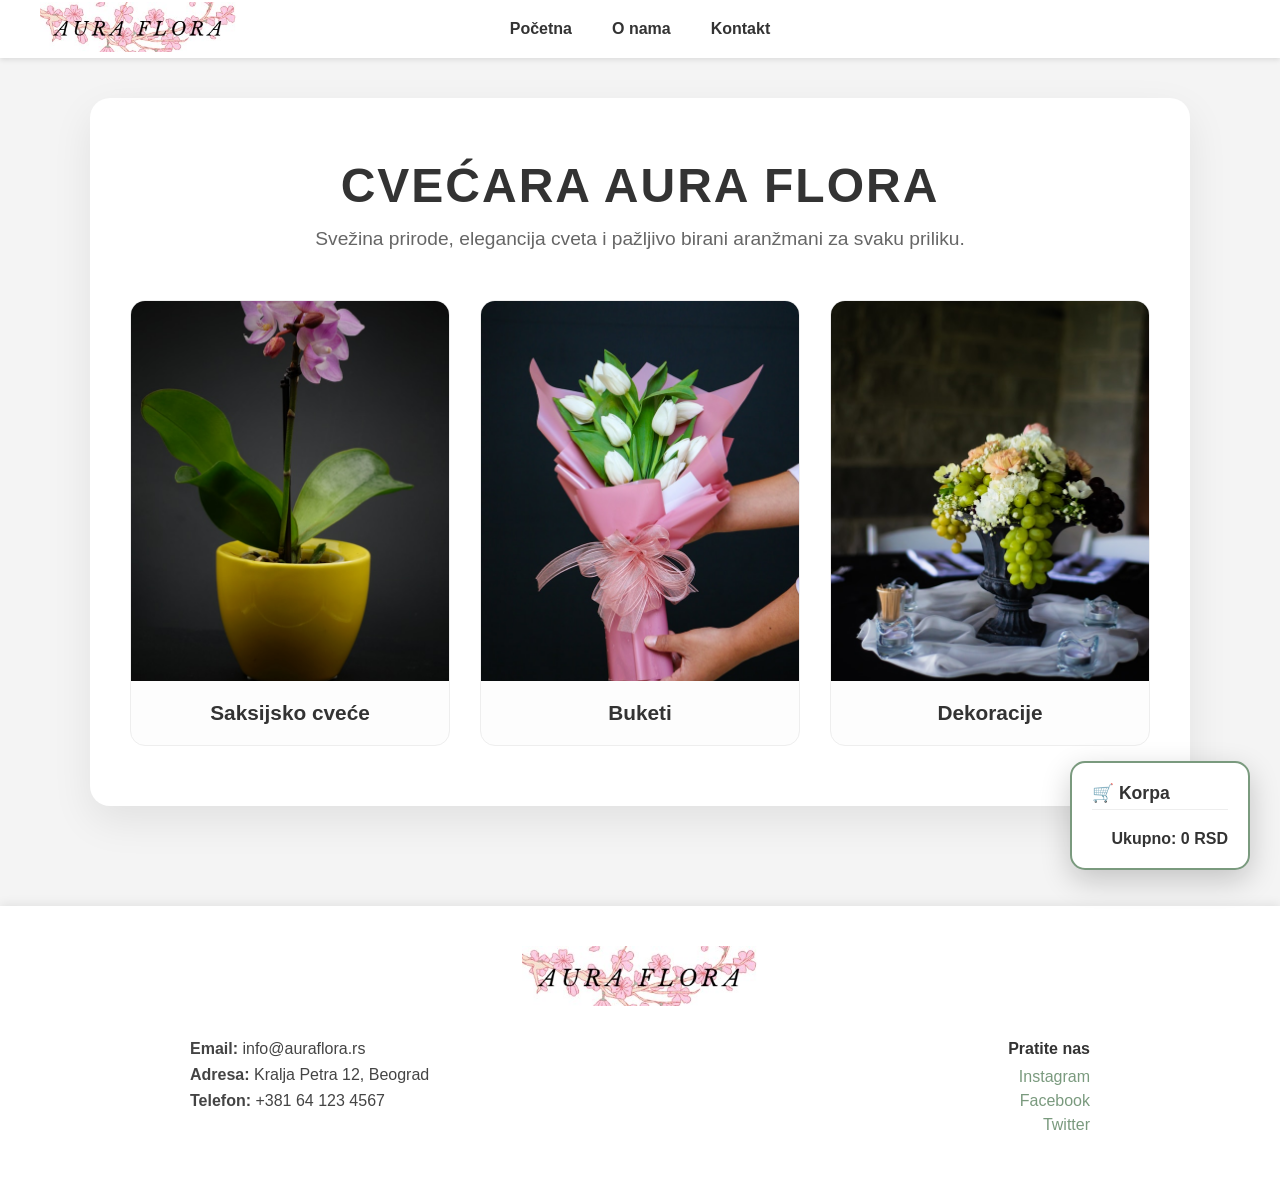
<file: cvecara/index.html>
<!DOCTYPE html>
<html lang="sr">
<head>
    <meta charset="UTF-8">
    <title>Aura Flora</title>
    <link rel="stylesheet" href="style.css">
</head>
<body class="index-page">
<header>
    <nav class="navbar">
        <div class="logo">
            <img src="./slikee/logo.cvet.jpg" alt="Aura Flora logo">
        </div>
        <ul class="nav-links">
            <li><a href="index.html">Početna</a></li>
            <li><a href="o_nama.html">O nama</a></li>
            <li><a href="kontakt.html">Kontakt</a></li>
        </ul>
    </nav>
</header>
<main class="home">
    <div class="page-card">
    <h1 class="main-title">CVEĆARA AURA FLORA</h1>
    <p class="subtitle">
        Svežina prirode, elegancija cveta i pažljivo birani aranžmani za svaku priliku.
    </p>
    <section class="category-cards">
        <a href="saksijsko.html" class="category-card">
            <img src="./slikee/saksija.jpg" alt="Saksijsko cveće">
            <h3>Saksijsko cveće</h3>
        </a>
        <a href="buketi.html" class="category-card">
            <img src="./slikee/buket.jpg" alt="Buketi">
            <h3>Buketi</h3>
        </a>
        <a href="dekoracije.html" class="category-card">
            <img src="./slikee/dekoracija.jpg" alt="Dekoracije">
            <h3>Dekoracije</h3>
        </a>
    </section>
    </div>
</main>
<div class="cart">
    <h3>🛒 Korpa</h3>
    <ul id="cart-items"></ul>
    <p id="total">Ukupno: 0 RSD</p>
</div>
<script src="script.js"></script>
</body>
<footer>
    <div class="footer-logo">
        <img src="./slikee/logo.cvet.jpg" alt="Aura Flora logo">
    </div>
    <div class="footer-content">
        <div class="footer-contact">
            <p><strong>Email:</strong> info@auraflora.rs</p>
            <p><strong>Adresa:</strong> Kralja Petra 12, Beograd</p>
            <p><strong>Telefon:</strong> +381 64 123 4567</p>
        </div>
        <div class="footer-social">
            <h4>Pratite nas</h4>
            <a href="#">Instagram</a>
            <a href="#">Facebook</a>
            <a href="#">Twitter</a>
        </div>
    </div>
</footer>
</html>
</file>
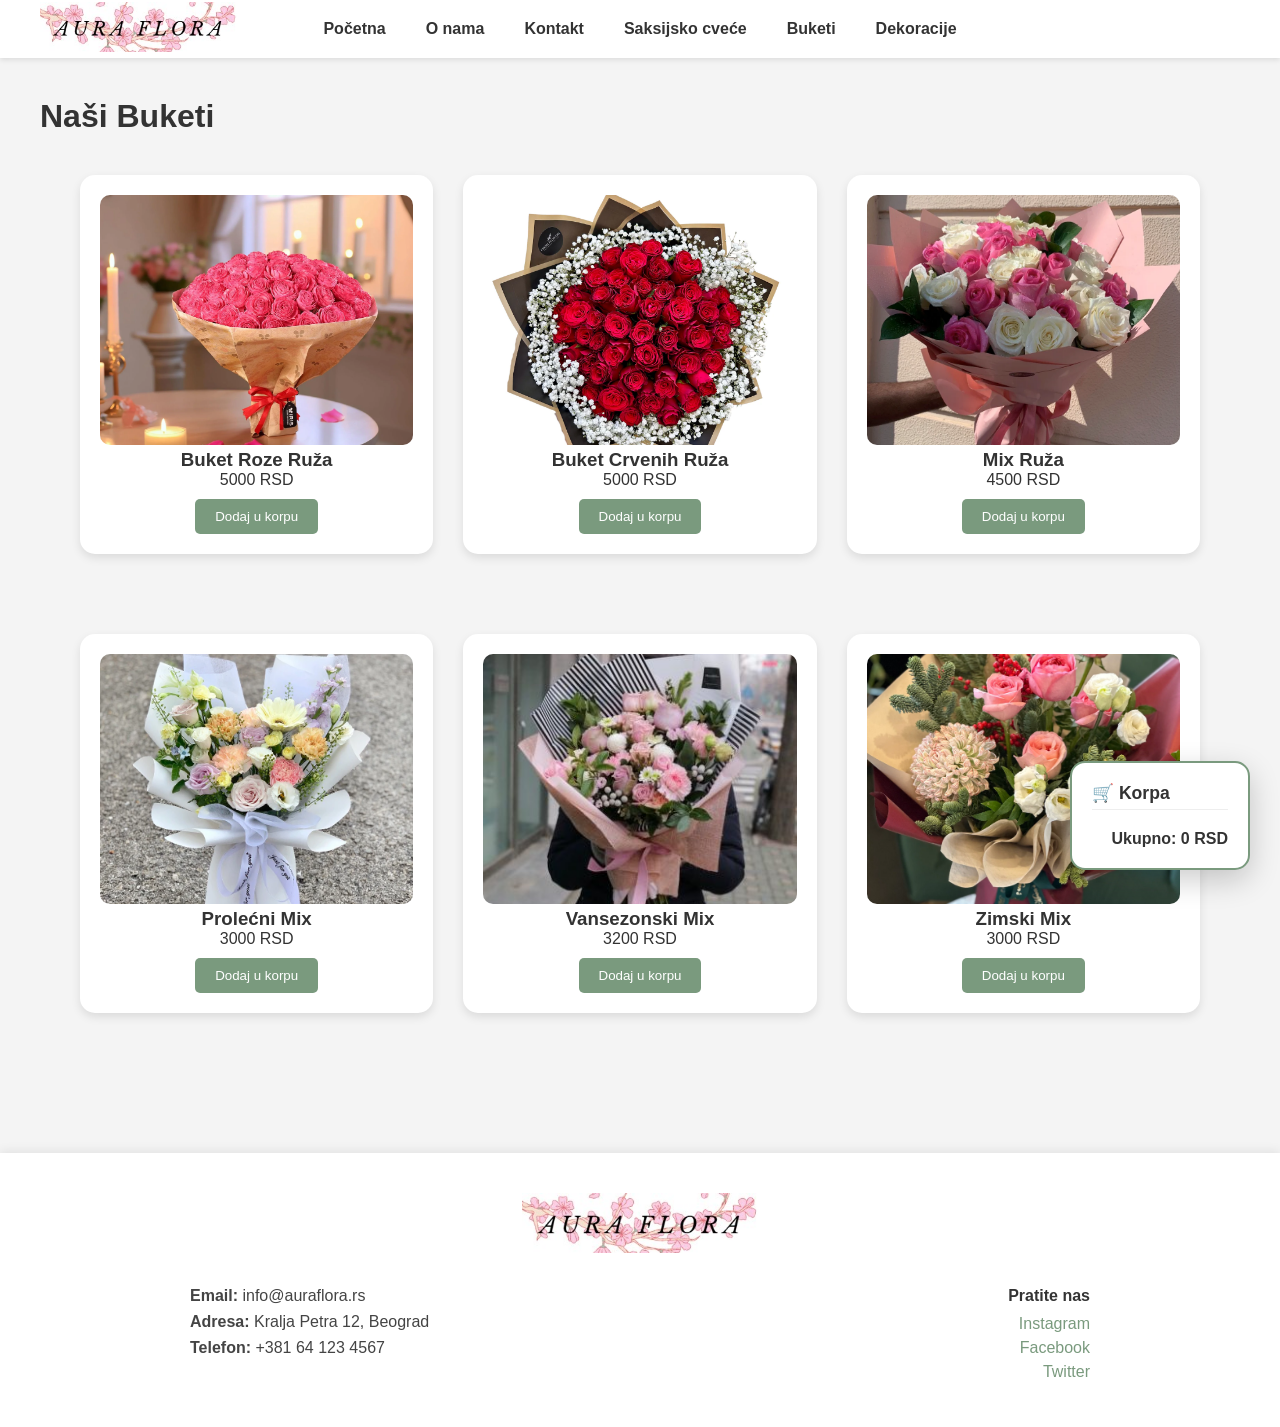
<file: cvecara/buketi.html>
<!DOCTYPE html>
<html lang="sr">
<head>
    <meta charset="UTF-8">
    <title>Aura Flora</title>
    <link rel="stylesheet" href="style.css">
</head>
<body class="index-page">
<header>
    <nav class="navbar">
        <div class="logo">
            <img src="./slikee/logo.cvet.jpg" alt="Aura Flora logo">
        </div>
        <ul class="nav-links">
            <li><a href="index.html">Početna</a></li>
            <li><a href="o_nama.html">O nama</a></li>
            <li><a href="kontakt.html">Kontakt</a></li>
            <li><a href="saksijsko.html">Saksijsko cveće</a></li>
            <li><a href="buketi.html">Buketi</a></li>
            <li><a href="dekoracije.html">Dekoracije</a></li>
        </ul>
    </nav>
</header>
<main class="products-page">
    <h1>Naši Buketi</h1>
    <section class="products-grid">
        <div class="product-card" id="prod-1">
            <img src="./slikee/buket/buket1.webp" alt="Buket Roze Ruža">
            <h3>Buket Roze Ruža</h3>
            <p class="price">5000 RSD</p>
            <button class="add-btn" onclick="addToCart('Buket Roze Ruža', 5000, 'prod-1')">Dodaj u korpu</button>
            <button class="remove-trash" onclick="removeFromCartById('prod-1')" style="display: none;">🗑️ Ukloni</button>
        </div>
        <div class="product-card" id="prod-2">
            <img src="./slikee/buket/buket2.webp" alt="Buket Crvenih Ruža">
            <h3>Buket Crvenih Ruža</h3>
            <p class="price">5000 RSD</p>
            <button class="add-btn" onclick="addToCart('Buket Crvenih Ruža', 5000, 'prod-2')">Dodaj u korpu</button>
            <button class="remove-trash" onclick="removeFromCartById('prod-2')" style="display: none;">🗑️ Ukloni</button>
        </div>
        <div class="product-card" id="prod-3">
            <img src="./slikee/buket/buket3.webp" alt="Mix Ruža">
            <h3>Mix Ruža</h3>
            <p class="price">4500 RSD</p>
            <button class="add-btn" onclick="addToCart('Mix Ruža', 4500, 'prod-3')">Dodaj u korpu</button>
            <button class="remove-trash" onclick="removeFromCartById('prod-3')" style="display: none;">🗑️ Ukloni</button>
        </div>
    </section>
        <section class="products-grid">
        <div class="product-card" id="prod-4">
            <img src="./slikee/buket/buket4.webp" alt="Prolećni Mix">
            <h3>Prolećni Mix</h3>
            <p class="price">3000 RSD</p>
            <button class="add-btn" onclick="addToCart('Prolećni Mix', 3000, 'prod-4')">Dodaj u korpu</button>
            <button class="remove-trash" onclick="removeFromCartById('prod-4')" style="display: none;">🗑️ Ukloni</button>
        </div>
        <div class="product-card" id="prod-5">
            <img src="./slikee/buket/buket5.jpg" alt="Vansezonski Mix">
            <h3>Vansezonski Mix</h3>
            <p class="price">3200 RSD</p>
            <button class="add-btn" onclick="addToCart('Vansezonski Mix', 3200, 'prod-5')">Dodaj u korpu</button>
            <button class="remove-trash" onclick="removeFromCartById('prod-5')" style="display: none;">🗑️ Ukloni</button>
        </div>
        <div class="product-card" id="prod-6">
            <img src="./slikee/buket/buket6.webp" alt="Zimski Mix">
            <h3>Zimski Mix</h3>
            <p class="price">3000 RSD</p>
            <button class="add-btn" onclick="addToCart('Zimski Mix', 3000, 'prod-6')">Dodaj u korpu</button>
            <button class="remove-trash" onclick="removeFromCartById('prod-6')" style="display: none;">🗑️ Ukloni</button>
        </div>
    </section>
</main>
<div class="cart">
    <h3>🛒 Korpa</h3>
    <ul id="cart-items"></ul>
    <p id="total">Ukupno: 0 RSD</p>
</div>
<script src="script.js"></script>
</body>
<footer>
    <div class="footer-logo">
        <img src="./slikee/logo.cvet.jpg" alt="Aura Flora logo">
    </div>
    <div class="footer-content">
        <div class="footer-contact">
            <p><strong>Email:</strong> info@auraflora.rs</p>
            <p><strong>Adresa:</strong> Kralja Petra 12, Beograd</p>
            <p><strong>Telefon:</strong> +381 64 123 4567</p>
        </div>
        <div class="footer-social">
            <h4>Pratite nas</h4>
            <a href="#">Instagram</a>
            <a href="#">Facebook</a>
            <a href="#">Twitter</a>
        </div>
    </div>
</footer>
</html>
</file>
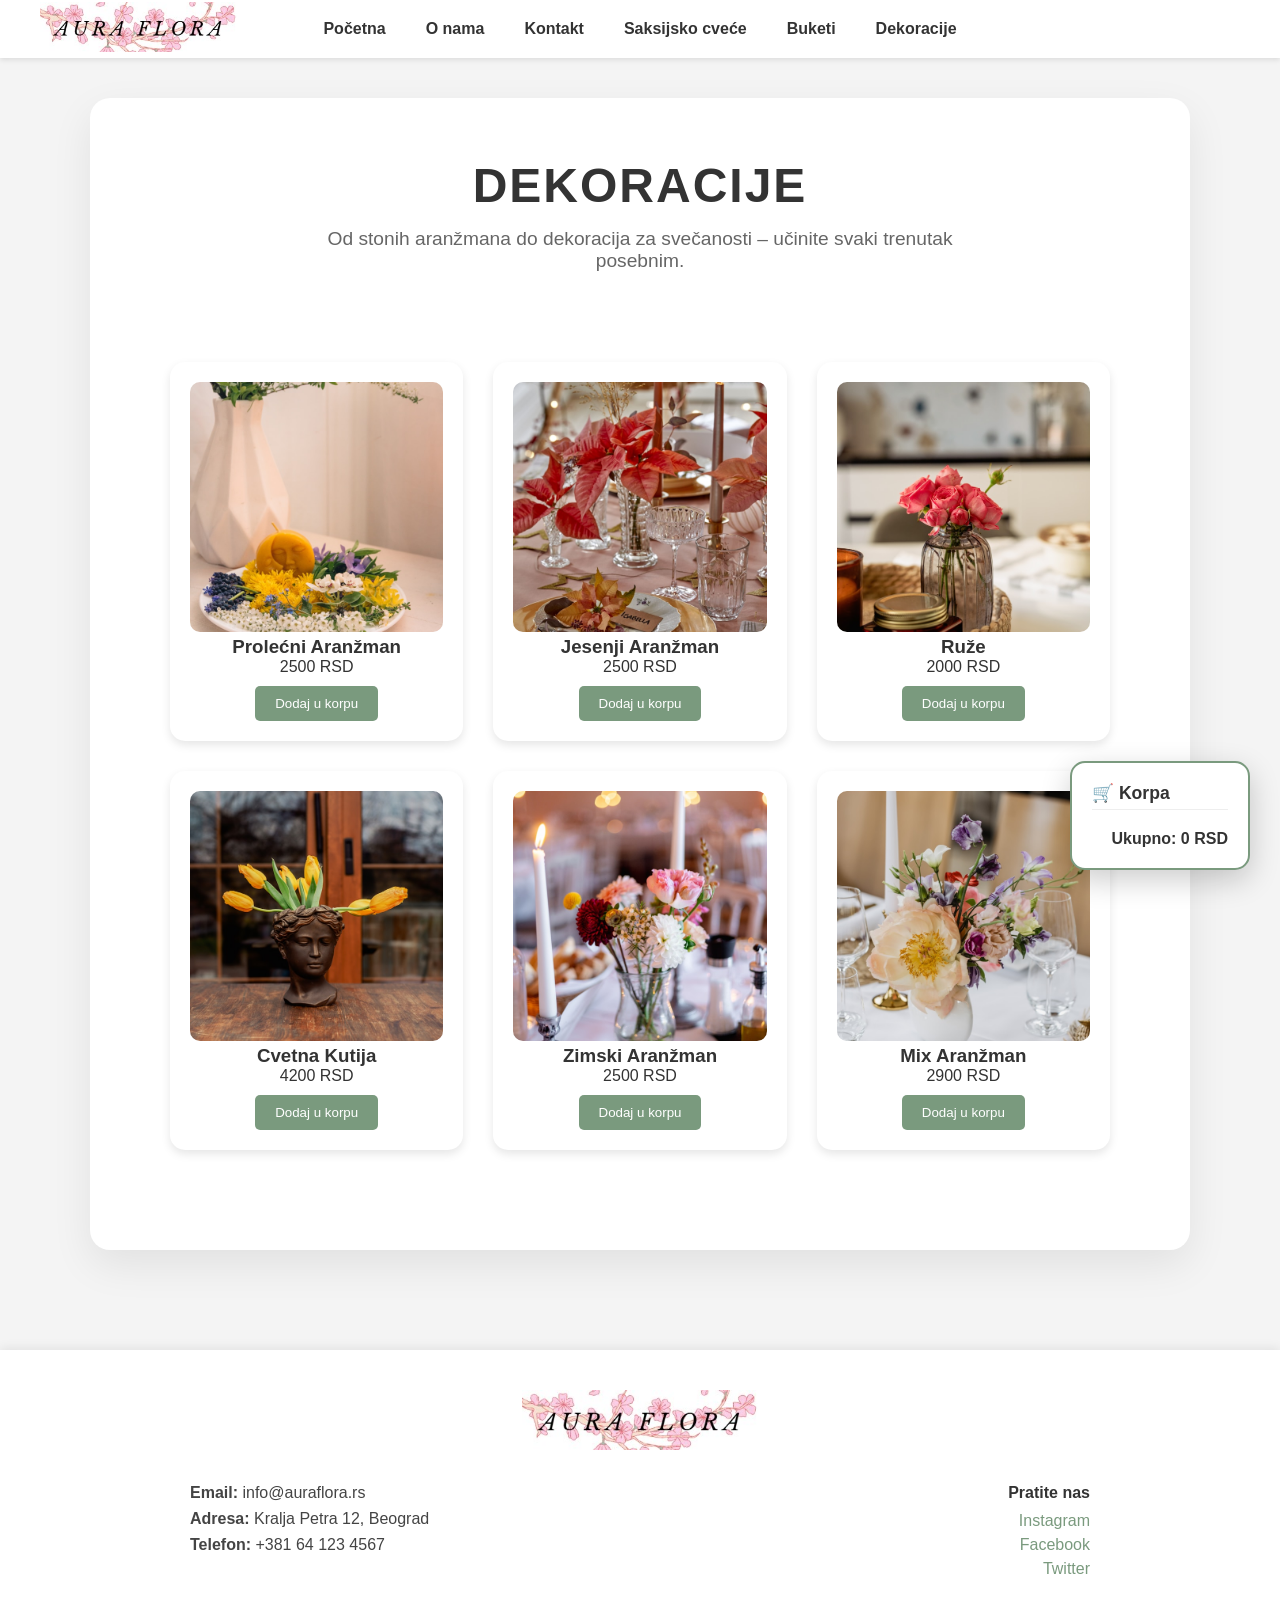
<file: cvecara/dekoracije.html>
<!DOCTYPE html>
<html lang="sr">
<head>
    <meta charset="UTF-8">
    <title>Aura Flora</title>
    <link rel="stylesheet" href="style.css">
</head>
<body class="index-page">
<header>
    <nav class="navbar">
        <div class="logo">
            <img src="./slikee/logo.cvet.jpg" alt="Aura Flora logo">
        </div>
        <ul class="nav-links">
            <li><a href="index.html">Početna</a></li>
            <li><a href="o_nama.html">O nama</a></li>
            <li><a href="kontakt.html">Kontakt</a></li>
            <li><a href="saksijsko.html">Saksijsko cveće</a></li>
            <li><a href="buketi.html">Buketi</a></li>
            <li><a href="dekoracije.html">Dekoracije</a></li>
        </ul>
    </nav>
</header>
<main class="products-page">
    <div class="page-card">
        <h1 class="main-title">Dekoracije</h1>
        <p class="subtitle">Od stonih aranžmana do dekoracija za svečanosti – učinite svaki trenutak posebnim.</p>
        <section class="products-grid">
            <div class="product-card" id="prod-13">
                <img src="./slikee/dekoracija/dekoracija1.jpg" alt="Prolećni Aranžman">
                <h3>Prolećni Aranžman</h3>
                <p class="price">2500 RSD</p>
                <button class="add-btn" onclick="addToCart('Prolećni Aranžman', 2500, 'prod-13')">Dodaj u korpu</button>
                <button class="remove-trash" onclick="removeFromCartById('prod-13')" style="display: none;">🗑️ Ukloni</button>
            </div>
            <div class="product-card" id="prod-14">
                <img src="./slikee/dekoracija/dekoracija2.jpg" alt="Jesenji Aranžman">
                <h3>Jesenji Aranžman</h3>
                <p class="price">2500 RSD</p>
                <button class="add-btn" onclick="addToCart('Jesenji Aranžman', 2500, 'prod-14')">Dodaj u korpu</button>
                <button class="remove-trash" onclick="removeFromCartById('prod-14')" style="display: none;">🗑️ Ukloni</button>
            </div>
            <div class="product-card" id="prod-15">
                <img src="./slikee/dekoracija/dekoracija3.jpg" alt="Ruže">
                <h3>Ruže</h3>
                <p class="price">2000 RSD</p>
                <button class="add-btn" onclick="addToCart('Ruže', 2000, 'prod-15')">Dodaj u korpu</button>
                <button class="remove-trash" onclick="removeFromCartById('prod-15')" style="display: none;">🗑️ Ukloni</button>
            </div>
            <div class="product-card" id="prod-16">
                <img src="./slikee/dekoracija/dekoracija4.jpg" alt="Cvetna Kutija">
                <h3>Cvetna Kutija</h3>
                <p class="price">4200 RSD</p>
                <button class="add-btn" onclick="addToCart('Cvetna Kutija', 4200, 'prod-16')">Dodaj u korpu</button>
                <button class="remove-trash" onclick="removeFromCartById('prod-16')" style="display: none;">🗑️ Ukloni</button>
            </div>
            <div class="product-card" id="prod-17">
                <img src="./slikee/dekoracija/dekoracija5.jpg" alt="Zimski Aranžman">
                <h3>Zimski Aranžman</h3>
                <p class="price">2500 RSD</p>
                <button class="add-btn" onclick="addToCart('Zimski Aranžman', 2500, 'prod-17')">Dodaj u korpu</button>
                <button class="remove-trash" onclick="removeFromCartById('prod-17')" style="display: none;">🗑️ Ukloni</button>
            </div>
            <div class="product-card" id="prod-18">
                <img src="./slikee/dekoracija/dekoracija6.jpg" alt="Mix Aranžman">
                <h3>Mix Aranžman</h3>
                <p class="price">2900 RSD</p>
                <button class="add-btn" onclick="addToCart('Mix Aranžman', 2900, 'prod-18')">Dodaj u korpu</button>
                <button class="remove-trash" onclick="removeFromCartById('prod-18')" style="display: none;">🗑️ Ukloni</button>
            </div>
        </section>
    </div>
</main>
<div class="cart">
    <h3>🛒 Korpa</h3>
    <ul id="cart-items"></ul>
    <p id="total">Ukupno: 0 RSD</p>
</div>
<script src="script.js"></script>
</body>
<footer>
    <div class="footer-logo">
        <img src="./slikee/logo.cvet.jpg" alt="Aura Flora logo">
    </div>
    <div class="footer-content">
        <div class="footer-contact">
            <p><strong>Email:</strong> info@auraflora.rs</p>
            <p><strong>Adresa:</strong> Kralja Petra 12, Beograd</p>
            <p><strong>Telefon:</strong> +381 64 123 4567</p>
        </div>
        <div class="footer-social">
            <h4>Pratite nas</h4>
            <a href="#">Instagram</a>
            <a href="#">Facebook</a>
            <a href="#">Twitter</a>
        </div>
    </div>
</footer>
</html>
</file>
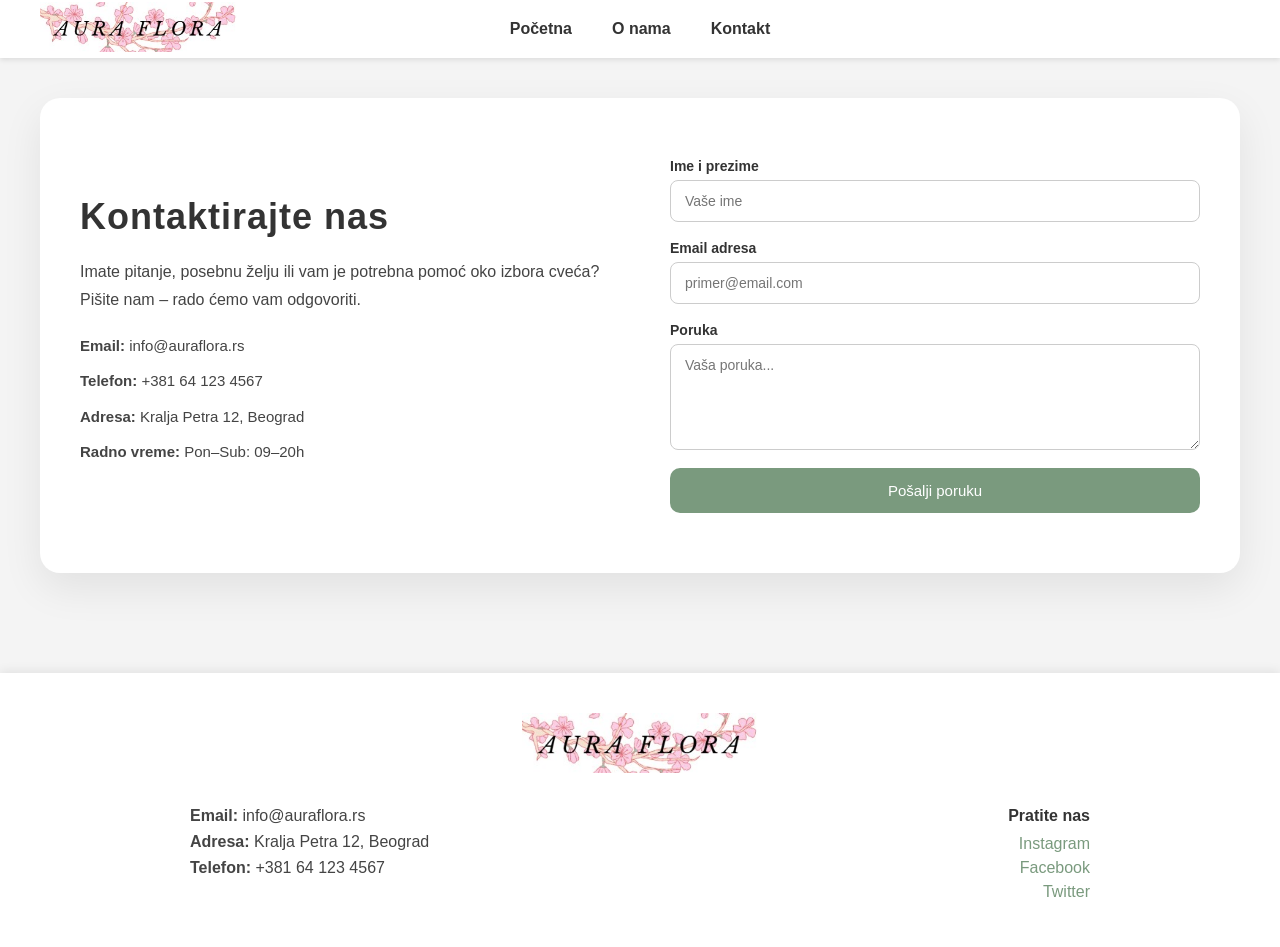
<file: cvecara/kontakt.html>
<!DOCTYPE html>
<html lang="sr">
<head>
    <meta charset="UTF-8">
    <title>Aura Flora</title>
    <link rel="stylesheet" href="style.css">
</head>
<body>
<header>
    <nav class="navbar">
        <div class="logo">
            <img src="./slikee/logo.cvet.jpg" alt="Aura Flora logo">
        </div>

        <ul class="nav-links">
            <li><a href="index.html">Početna</a></li>
            <li><a href="o_nama.html">O nama</a></li>
            <li><a href="kontakt.html">Kontakt</a></li>
        </ul>
    </nav>
</header>
<main>
      <div class="page-card">
        <section class="kontakt">
            <div class="kontakt-info">
                <h1>Kontaktirajte nas</h1>
                <p>
                    Imate pitanje, posebnu želju ili vam je potrebna pomoć
                    oko izbora cveća? Pišite nam – rado ćemo vam odgovoriti.
                </p>
                <div class="info-box">
                    <p><strong>Email:</strong> info@auraflora.rs</p>
                    <p><strong>Telefon:</strong> +381 64 123 4567</p>
                    <p><strong>Adresa:</strong> Kralja Petra 12, Beograd</p>
                    <p><strong>Radno vreme:</strong> Pon–Sub: 09–20h</p>
                </div>
            </div>
            <div class="kontakt-form">
                <form>
                    <label for="ime">Ime i prezime</label>
                    <input type="text" id="ime" placeholder="Vaše ime" required>

                    <label for="email">Email adresa</label>
                    <input type="email" id="email" placeholder="primer@email.com" required>

                    <label for="poruka">Poruka</label>
                    <textarea id="poruka" rows="5" placeholder="Vaša poruka..." required></textarea>

                    <button type="submit">Pošalji poruku</button>
                </form>
            </div>
        </section>
    </div>
</main>
</body>
<footer>
    <div class="footer-logo">
        <img src="./slikee/logo.cvet.jpg" alt="Aura Flora logo">
    </div>
    <div class="footer-content">
        <div class="footer-contact">
            <p><strong>Email:</strong> info@auraflora.rs</p>
            <p><strong>Adresa:</strong> Kralja Petra 12, Beograd</p>
            <p><strong>Telefon:</strong> +381 64 123 4567</p>
        </div>
        <div class="footer-social">
            <h4>Pratite nas</h4>
            <a href="#">Instagram</a>
            <a href="#">Facebook</a>
            <a href="#">Twitter</a>
        </div>
    </div>
</footer>
</html>
</file>
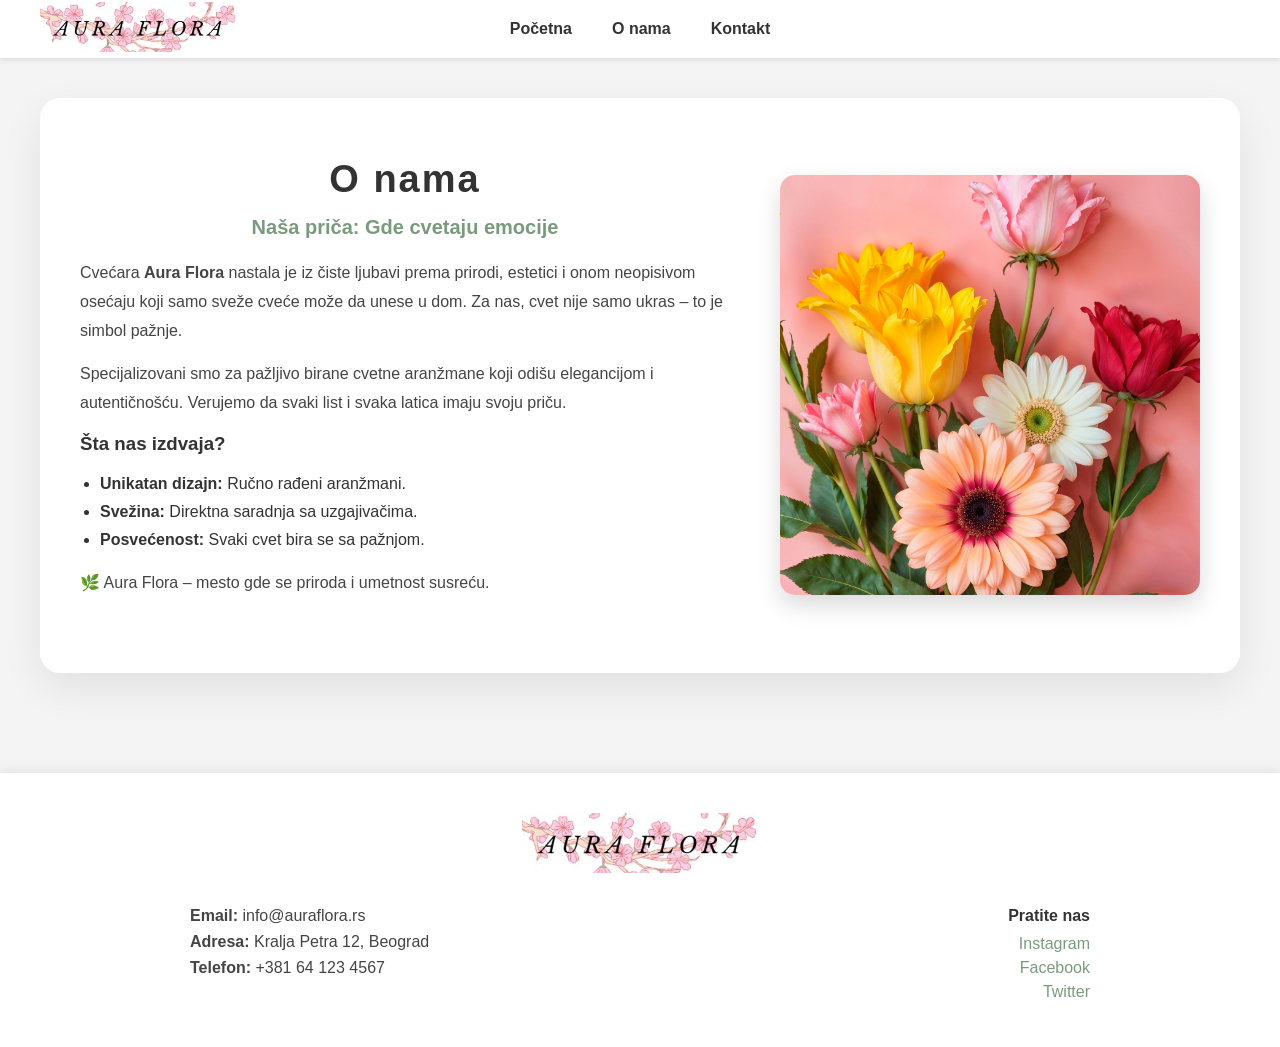
<file: cvecara/o_nama.html>
<!DOCTYPE html>
<html lang="sr">
<head>
    <meta charset="UTF-8">
    <title>O nama | Aura Flora</title>
    <link rel="stylesheet" href="style.css">
</head>
<body>
<header>
    <nav class="navbar">
        <div class="logo">
            <img src="./slikee/logo.cvet.jpg" alt="Aura Flora logo">
        </div>
        <ul class="nav-links">
            <li><a href="index.html">Početna</a></li>
            <li><a href="o_nama.html">O nama</a></li>
            <li><a href="kontakt.html">Kontakt</a></li>
        </ul>
    </nav>
</header>
<main>
    <div class="page-card">
        <section class="o_nama">
            <div class="o_nama-text">
                <h1>O nama</h1>
                <h2>Naša priča: Gde cvetaju emocije</h2>
                <p>
                    Cvećara <strong>Aura Flora</strong> nastala je iz čiste ljubavi prema prirodi, 
                    estetici i onom neopisivom osećaju koji samo sveže cveće može da unese u dom.
                    Za nas, cvet nije samo ukras – to je simbol pažnje.
                </p>
                <p>
                    Specijalizovani smo za pažljivo birane cvetne aranžmane koji odišu elegancijom 
                    i autentičnošću. Verujemo da svaki list i svaka latica imaju svoju priču.
                </p>
                <h3>Šta nas izdvaja?</h3>
                <ul>
                    <li><strong>Unikatan dizajn:</strong> Ručno rađeni aranžmani.</li>
                    <li><strong>Svežina:</strong> Direktna saradnja sa uzgajivačima.</li>
                    <li><strong>Posvećenost:</strong> Svaki cvet bira se sa pažnjom.</li>
                </ul>
                <p class="signature">
                    🌿 Aura Flora – mesto gde se priroda i umetnost susreću.
                </p>
            </div>
            <div class="o_nama-slider">
                <div class="slider-track" id="sliderTrack">
                    <img src="./slikee/slide/slide1.jpg" alt="Cveće">
                    <img src="./slikee/slide/slide2.jpg" alt="Cveće">
                    <img src="./slikee/slide/slide3.jpg" alt="Cveće">
                    <img src="./slikee/slide/slide4.jpg" alt="Cveće">
                    <img src="./slikee/slide/slide5.jpg" alt="Cveće">
                    <img src="./slikee/slide/slide6.jpg" alt="Cveće">
                </div>
            </div>
        </section>
    </div>
</main>
<footer>
    <div class="footer-logo">
        <img src="./slikee/logo.cvet.jpg" alt="Aura Flora logo">
    </div>
    <div class="footer-content">
        <div class="footer-contact">
            <p><strong>Email:</strong> info@auraflora.rs</p>
            <p><strong>Adresa:</strong> Kralja Petra 12, Beograd</p>
            <p><strong>Telefon:</strong> +381 64 123 4567</p>
        </div>
        <div class="footer-social">
            <h4>Pratite nas</h4>
            <a href="#">Instagram</a>
            <a href="#">Facebook</a>
            <a href="#">Twitter</a>
        </div>
    </div>
</footer>
<script src="script.js"></script>
</body>
</html>
</file>
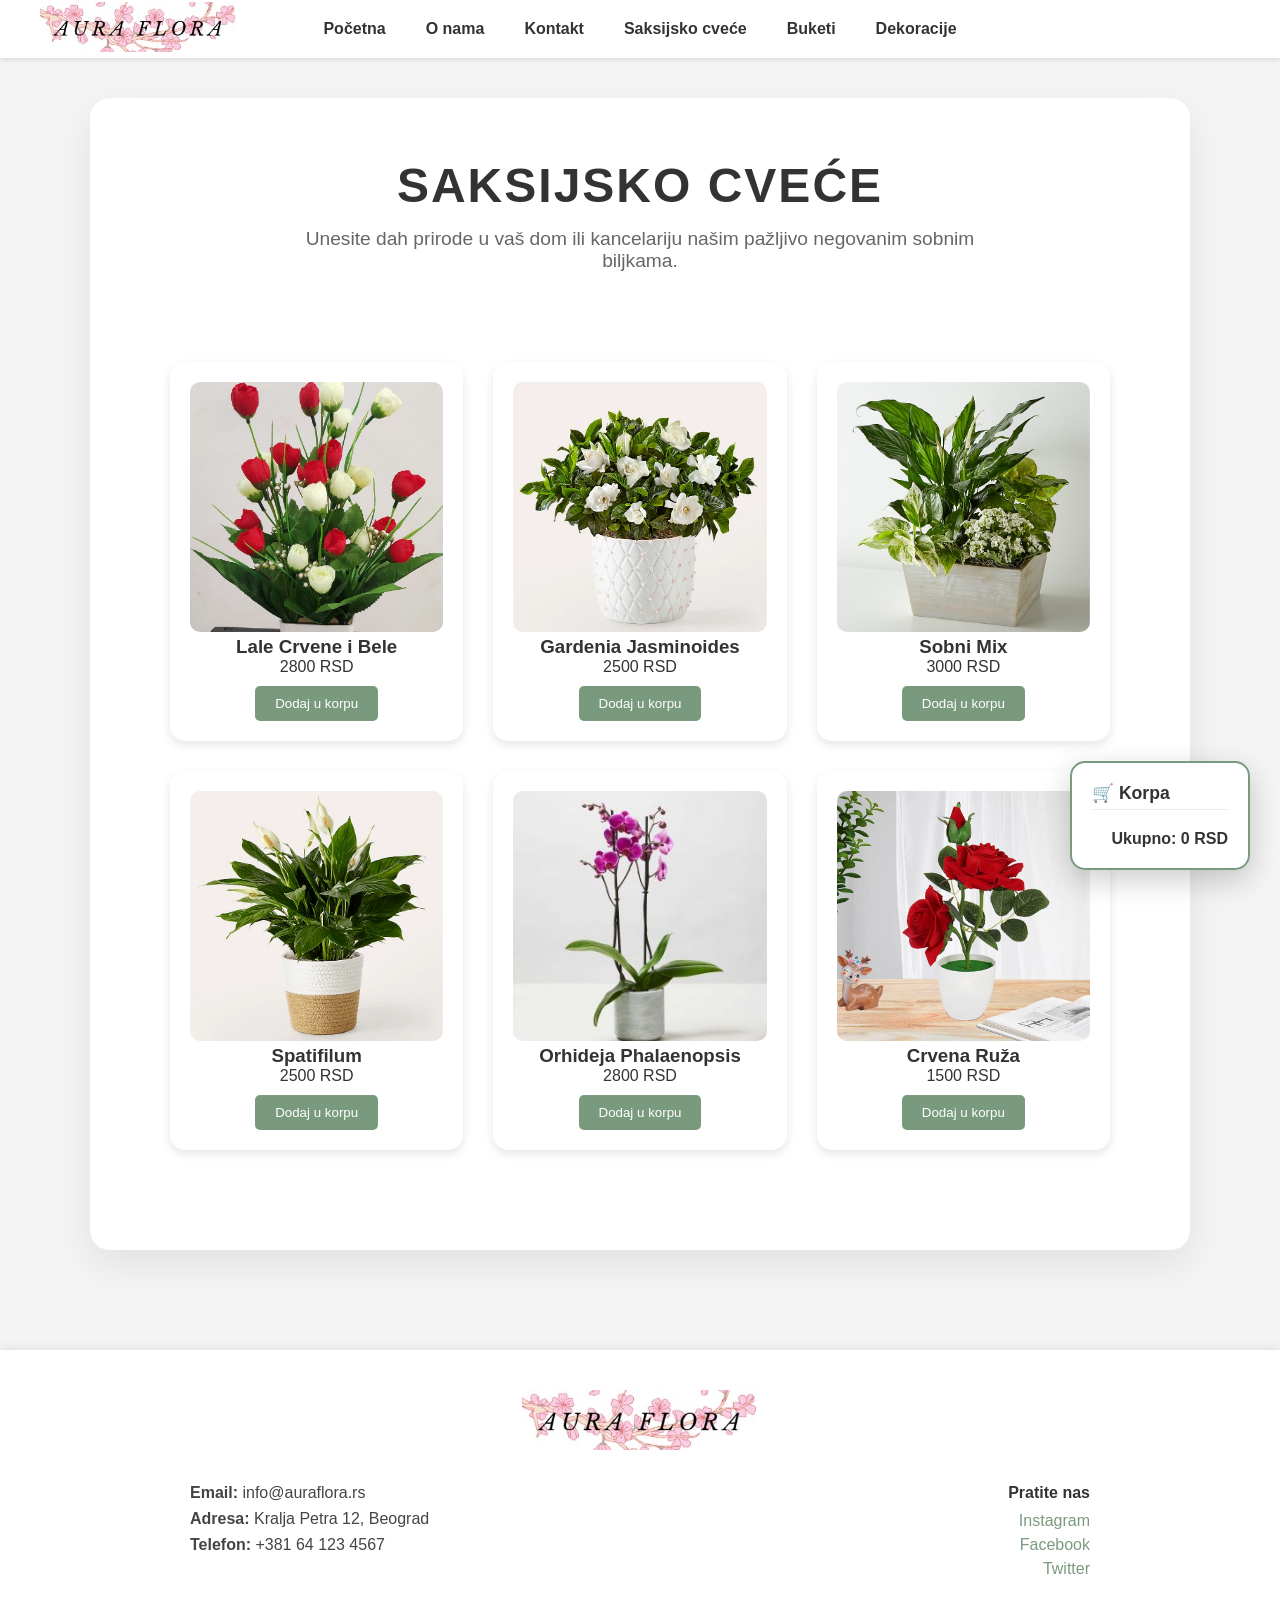
<file: cvecara/saksijsko.html>
<!DOCTYPE html>
<html lang="sr">
<head>
    <meta charset="UTF-8">
    <title>Aura Flora</title>
    <link rel="stylesheet" href="style.css">
</head>
<body class="index-page">
<header>
    <nav class="navbar">
        <div class="logo">
            <img src="./slikee/logo.cvet.jpg" alt="Aura Flora logo">
        </div>
        <ul class="nav-links">
            <li><a href="index.html">Početna</a></li>
            <li><a href="o_nama.html">O nama</a></li>
            <li><a href="kontakt.html">Kontakt</a></li>
            <li><a href="saksijsko.html">Saksijsko cveće</a></li>
            <li><a href="buketi.html">Buketi</a></li>
            <li><a href="dekoracije.html">Dekoracije</a></li>
        </ul>
    </nav>
</header>
<main class="products-page">
    <div class="page-card">
        <h1 class="main-title">Saksijsko Cveće</h1>
        <p class="subtitle">Unesite dah prirode u vaš dom ili kancelariju našim pažljivo negovanim sobnim biljkama.</p>
        <section class="products-grid">
            <div class="product-card" id="prod-7">
                <img src="./slikee/saksija/saksija1.jpg" alt="Lale Crvene i Bele">
                <h3>Lale Crvene i Bele</h3>
                <p class="price">2800 RSD</p>
                <button class="add-btn" onclick="addToCart('Lale Crvene i Bele', 2800, 'prod-7')">Dodaj u korpu</button>
                <button class="remove-trash" onclick="removeFromCartById('prod-7')" style="display: none;">🗑️ Ukloni</button>
            </div>
            <div class="product-card" id="prod-8">
                <img src="./slikee/saksija/saksija2.webp" alt="Gardenia Jasminoides">
                <h3>Gardenia Jasminoides</h3>
                <p class="price">2500 RSD</p>
                <button class="add-btn" onclick="addToCart('Gardenia Jasminoides', 2500, 'prod-8')">Dodaj u korpu</button>
                <button class="remove-trash" onclick="removeFromCartById('prod-8')" style="display: none;">🗑️ Ukloni</button>
            </div>
            <div class="product-card" id="prod-9">
                <img src="./slikee/saksija/saksija3.jpeg" alt="Sobni Mix">
                <h3>Sobni Mix</h3>
                <p class="price">3000 RSD</p>
                <button class="add-btn" onclick="addToCart('Sobni Mix', 3000, 'prod-9')">Dodaj u korpu</button>
                <button class="remove-trash" onclick="removeFromCartById('prod-9')" style="display: none;">🗑️ Ukloni</button>
            </div>
            <div class="product-card" id="prod-10">
                <img src="./slikee/saksija/saksija4.webp" alt="Spatifilum">
                <h3>Spatifilum</h3>
                <p class="price">2500 RSD</p>
                <button class="add-btn" onclick="addToCart('Spatifilum', 2500, 'prod-10')">Dodaj u korpu</button>
                <button class="remove-trash" onclick="removeFromCartById('prod-10')" style="display: none;">🗑️ Ukloni</button>
            </div>
            <div class="product-card" id="prod-11">
                <img src="./slikee/saksija/saksija5.jpg" alt="Orhideja">
                <h3>Orhideja Phalaenopsis</h3>
                <p class="price">2800 RSD</p>
                <button class="add-btn" onclick="addToCart('Orhideja', 2800, 'prod-11')">Dodaj u korpu</button>
                <button class="remove-trash" onclick="removeFromCartById('prod-11')" style="display: none;">🗑️ Ukloni</button>
            </div>
            <div class="product-card" id="prod-12">
                <img src="./slikee/saksija/saksija6.jpg" alt="Crvena Ruža">
                <h3>Crvena Ruža</h3>
                <p class="price">1500 RSD</p>
                <button class="add-btn" onclick="addToCart('Crvena Ruža', 1500, 'prod-12')">Dodaj u korpu</button>
                <button class="remove-trash" onclick="removeFromCartById('prod-12')" style="display: none;">🗑️ Ukloni</button>
            </div>
        </section>
    </div>
</main>
<div class="cart">
    <h3>🛒 Korpa</h3>
    <ul id="cart-items"></ul>
    <p id="total">Ukupno: 0 RSD</p>
</div>
<script src="script.js"></script>
</body>
<footer>
    <div class="footer-logo">
        <img src="./slikee/logo.cvet.jpg" alt="Aura Flora logo">
    </div>
    <div class="footer-content">
        <div class="footer-contact">
            <p><strong>Email:</strong> info@auraflora.rs</p>
            <p><strong>Adresa:</strong> Kralja Petra 12, Beograd</p>
            <p><strong>Telefon:</strong> +381 64 123 4567</p>
        </div>
        <div class="footer-social">
            <h4>Pratite nas</h4>
            <a href="#">Instagram</a>
            <a href="#">Facebook</a>
            <a href="#">Twitter</a>
        </div>
    </div>
</footer>
</html>
</file>
<file: cvecara/style.css>
* {
    margin: 0;
    padding: 0;
    box-sizing: border-box;
    font-family: Arial, sans-serif;
}

body {
    background-color: #f4f4f4;
    color: #333;
}
/*HEADER*/
header {
    background-color: #ffffff;
    padding: 20px 0;
    box-shadow: 0 2px 5px rgba(0,0,0,0.1);
}

.navbar {
    display: flex;
    align-items: center;
    justify-content: center;
    position: relative;
}

.logo {
    position: absolute;
    left: 40px;
}

.logo img {
    height: 50px;
    width: auto;
}

.nav-links {
    list-style: none;
    display: flex;
    gap: 40px;
}

.nav-links a {
    text-decoration: none;
    color: #333;
    font-weight: bold;
}

.nav-links a:hover {
    color: #7a9a7e;
}
/*MAIN*/
main {
    padding: 40px;
}
.page-card {
    background-color: #ffffff;
    max-width: 1200px;
    margin: 0 auto;
    padding: 60px 40px;
    border-radius: 20px;
    box-shadow: 0 15px 40px rgba(0,0,0,0.08);
}
/*POČETNA STTRANA*/
.index-page .home {
    display: flex;
    justify-content: center;
    align-items: center;
    min-height: 80vh;
    padding: 40px 20px;
}
.index-page .page-card {
    background-color: #ffffff;
    max-width: 1100px;
    width: 100%;
    margin: 0 auto;
    padding: 60px 40px;
    border-radius: 20px;
    box-shadow: 0 15px 40px rgba(0,0,0,0.08);
    text-align: center;
}
.index-page .main-title {
    font-size: 3rem;
    letter-spacing: 2px;
    margin-bottom: 15px;
    color: #333;
    text-transform: uppercase;
}
.index-page .subtitle {
    font-size: 1.2rem;
    color: #666;
    margin-bottom: 50px;
    max-width: 700px;
    margin-left: auto;
    margin-right: auto;
}
.index-page .category-cards {
    display: grid;
    grid-template-columns: repeat(3, 1fr);
    gap: 30px;
}
.index-page .category-card {
    background-color: #fdfdfd;
    border-radius: 15px;
    text-decoration: none;
    color: #333;
    overflow: hidden;
    transition: all 0.3s ease;
    border: 1px solid #eee;
    display: block;
}
.index-page .category-card:hover {
    transform: translateY(-10px);
    box-shadow: 0 10px 25px rgba(0,0,0,0.1);
    border-color: #7a9a7e;
}
.index-page .category-card img {
    width: 100%;
    height: 380px;
    object-fit: cover;
    display: block;
}
.index-page .category-card h3 {
    padding: 20px;
    font-size: 1.3rem;
    font-weight: 600;
}
/*KORPA*/
.index-page .cart {
    position: fixed;
    bottom: 30px;
    right: 30px;
    width: 180px;
    background-color: #ffffff;
    padding: 20px;
    border-radius: 15px;
    box-shadow: 0 10px 30px rgba(0,0,0,0.2);
    z-index: 1000;
    border: 2px solid #7a9a7e;
}
.index-page .cart h3 {
    margin-bottom: 10px;
    font-size: 1.1rem;
    border-bottom: 1px solid #eee;
    padding-bottom: 5px;
}
.index-page .cart ul {
    list-style: none;
    max-height: 150px;
    overflow-y: auto; /* Skrol ako ima previše stvari u korpi */
    margin-bottom: 10px;
}
.index-page .cart p {
    font-weight: bold;
    color: #333;
    text-align: right;
}
/* Responzivnost za mobilne telefone*/
@media (max-width: 900px) {
    .index-page .category-cards {
        grid-template-columns: 1fr;
    }
    .index-page .page-card {
        padding: 30px 20px;
    }
}
/*O NAMA*/
.o_nama {
    display: grid;
    grid-template-columns: 1fr 420px;
    gap: 50px;
    align-items: center;
}
.o_nama-text {
    text-align: left;
}
.o_nama-text h1 {
    font-size: 38px;
    letter-spacing: 2px;
    margin-bottom: 15px;
    text-align: center;
}
.o_nama-text h2 {
    font-size: 20px;
    color: #7a9a7e;
    margin-bottom: 20px;
    text-align: center;
}
.o_nama-text p {
    font-size: 16px;
    line-height: 1.8;
    color: #444;
    margin-bottom: 15px;
}
.o_nama-text ul {
    margin: 20px 0;
    padding-left: 20px;
}
.o_nama-text li {
    margin-bottom: 10px;
}
/*SLIDER*/
.o_nama-slider {
    height: 420px;
    overflow: hidden;
    border-radius: 15px;
    box-shadow: 0 10px 25px rgba(0,0,0,0.15);
}
.slider-track {
    transition: transform 0.7s ease-in-out;
}
.slider-track img {
    width: 100%;
    height: 420px;
    object-fit: cover;
    display: block;
}
/*PRODUCTS*/
.products-grid {
    display: grid;
    grid-template-columns: repeat(3, 1fr); /* Tri proizvoda u redu */
    gap: 30px;
    padding: 40px;
    max-width: 1200px;
    margin: 0 auto;
}
.product-card {
    background: white;
    padding: 20px;
    border-radius: 15px;
    box-shadow: 0 4px 10px rgba(0,0,0,0.1);
    text-align: center;
}
.product-card img {
    width: 100%;
    height: 250px;
    object-fit: cover;
    border-radius: 10px;
}
.add-btn {
    background-color: #7a9a7e;
    color: white;
    border: none;
    padding: 10px 20px;
    border-radius: 5px;
    cursor: pointer;
    margin-top: 10px;
}
.remove-trash {
    background: none;
    border: none;
    color: #e74c3c;
    font-size: 1.2rem;
    cursor: pointer;
    margin-top: 10px;
    display: block;
    width: 100%;
}
/*CART*/
.cart {
    position: fixed;
    bottom: 40px;
    right: 20px;
    width: 220px;
    background-color: #ffffff;
    padding: 15px;
    border-radius: 10px;
    box-shadow: 0 10px 25px rgba(0,0,0,0.2);
}

.cart ul {
    list-style: none;
    margin-top: 10px;
}

.cart li {
    display: flex;
    justify-content: space-between;
    margin-bottom: 8px;
    font-size: 14px;
}

.cart button {
    background: none;
    border: none;
    color: red;
    cursor: pointer;
}
/*FOOTER*/
footer {
    background-color: #ffffff;
    padding: 40px 20px;
    margin-top: 60px;
    box-shadow: 0 -2px 10px rgba(0,0,0,0.08);
}
.footer-logo {
    text-align: center;
    margin-bottom: 30px;
}
.footer-logo img {
    height: 60px;
    width: auto;
}
.footer-content {
    display: flex;
    justify-content: space-between;
    max-width: 900px;
    margin: 0 auto;
    gap: 40px;
}
.footer-contact p {
    margin-bottom: 8px;
    color: #444;
}
.footer-social {
    text-align: right;
}
.footer-social h4 {
    margin-bottom: 10px;
}
.footer-social a {
    display: block;
    text-decoration: none;
    color: #7a9a7e;
    margin-bottom: 6px;
}
.footer-social a:hover {
    text-decoration: underline;
}
.kontakt {
    display: grid;
    grid-template-columns: 1fr 1fr;
    gap: 60px;
    align-items: center;
}
.kontakt-info h1 {
    font-size: 36px;
    margin-bottom: 20px;
    letter-spacing: 1px;
}
.kontakt-info p {
    font-size: 16px;
    line-height: 1.7;
    color: #444;
    margin-bottom: 20px;
}
.info-box p {
    margin-bottom: 10px;
    font-size: 15px;
}
/* FORMA */
.kontakt-form form {
    display: flex;
    flex-direction: column;
}
.kontakt-form label {
    margin-bottom: 6px;
    font-weight: bold;
    font-size: 14px;
}
.kontakt-form input,
.kontakt-form textarea {
    padding: 12px 14px;
    margin-bottom: 18px;
    border-radius: 8px;
    border: 1px solid #ccc;
    font-size: 14px;
}
.kontakt-form input:focus,
.kontakt-form textarea:focus {
    outline: none;
    border-color: #7a9a7e;
}
.kontakt-form button {
    background-color: #7a9a7e;
    color: #fff;
    border: none;
    padding: 14px;
    font-size: 15px;
    border-radius: 10px;
    cursor: pointer;
    transition: background-color 0.3s ease;
}
.kontakt-form button:hover {
    background-color: #67866b;
}
/* RESPONSIVE */
@media (max-width: 900px) {
    .kontakt {
        grid-template-columns: 1fr;
    }
}
/*RESPONSIVE*/
@media (max-width: 900px) {
    .o_nama {
        grid-template-columns: 1fr;
    }

    .o_nama-slider,
    .slider-track img {
        height: 300px;
    }
}
@media (max-width: 768px) {
    .navbar {
        flex-direction: column;
    }

    .logo {
        position: static;
        margin-bottom: 15px;
    }

    .footer-content {
        flex-direction: column;
        text-align: center;
    }

    .footer-social {
        text-align: center;
        margin-top: 20px;
    }
}
</file>
